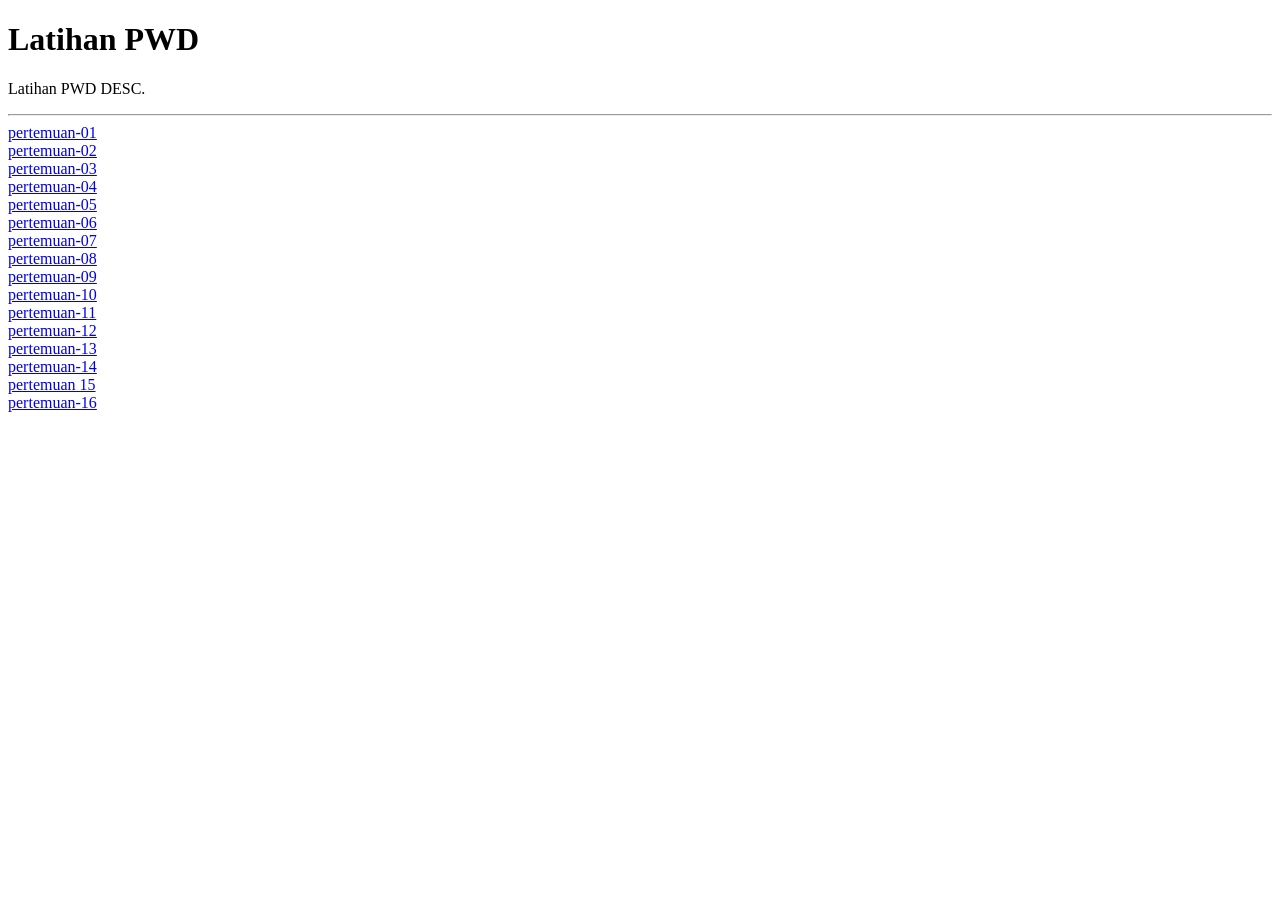
<file: index.html>
<!DOCTYPE html>
<html>
<head><title>Latihan PWD</title></head>
<body>
<h1>Latihan PWD</h1>
<p>Latihan PWD DESC.</p>
<hr>
<a href="pertemuan-01/">pertemuan-01</a><br>
<a href="pertemuan-02/">pertemuan-02</a><br>
<a href="pertemuan-03/">pertemuan-03</a><br>
<a href="pertemuan-04/">pertemuan-04</a><br>
<a href="pertemuan-05/">pertemuan-05</a><br>
<a href="pertemuan-06/">pertemuan-06</a><br>
<a href="pertemuan-07/">pertemuan-07</a><br>
<a href="pertemuan-08/">pertemuan-08</a><br>
<a href="pertemuan-09/">pertemuan-09</a><br>
<a href="pertemuan-10/">pertemuan-10</a><br>
<a href="pertemuan-11/">pertemuan-11</a><br>
<a href="pertemuan-12/">pertemuan-12</a><br>
<a href="pertemuan-13/">pertemuan-13</a><br>
<a href="pertemuan-14/">pertemuan-14</a><br>
<a href="pertemuan-15/">pertemuan 15</a><br>
<a href="pertemuan-16/">pertemuan-16</a><br>
</body>
</html>
</file>
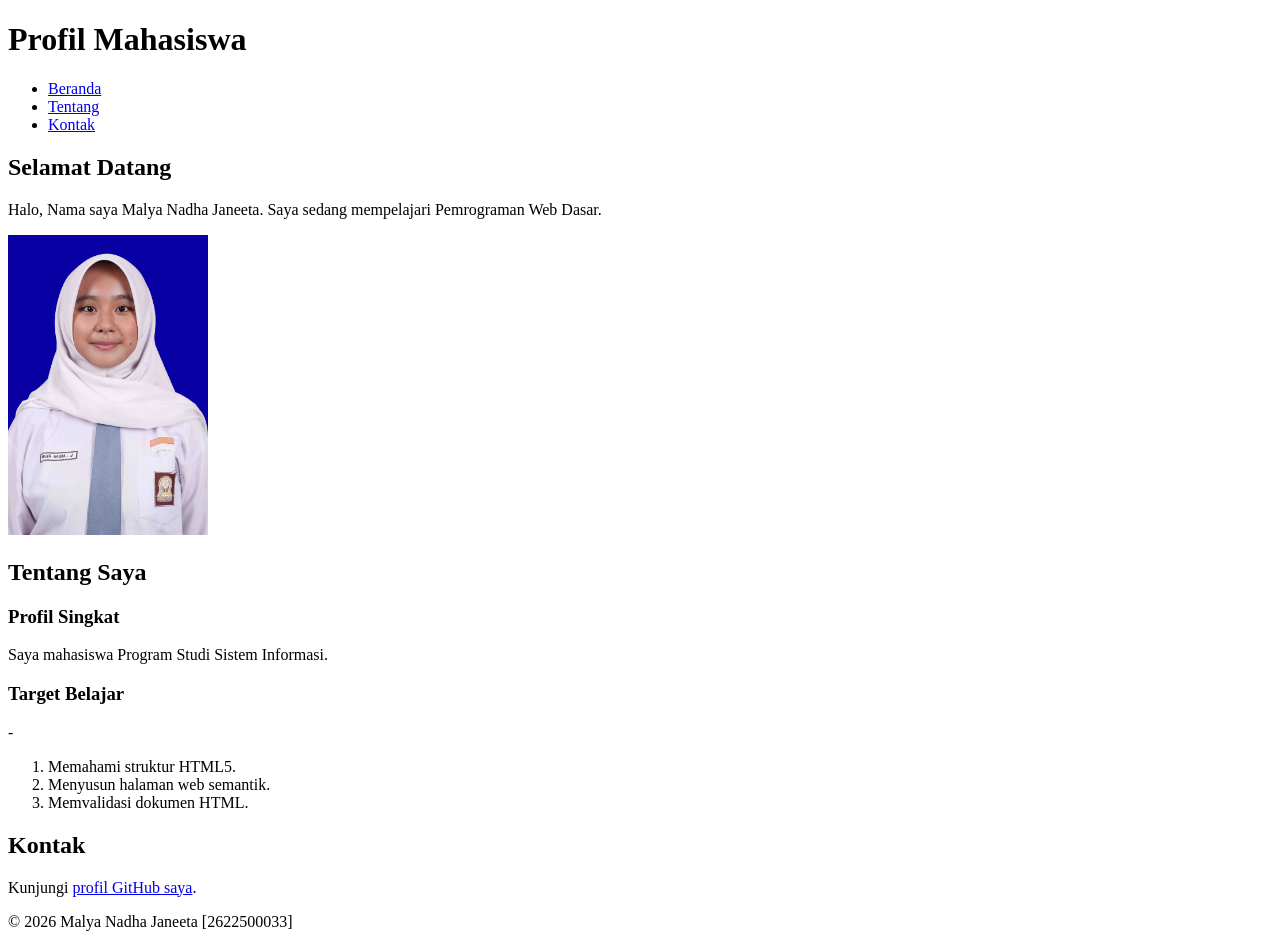
<file: pertemuan-02/index.html>
<!DOCTYPE html>
<html lang="id">
<head>
<meta charset="UTF-8">
<meta name="viewport" content="width=device-width, initial-scale=1.0">
<title>Profil Mahasiswa</title>
</head>
<body>
<header>
<h1>Profil Mahasiswa</h1>
<nav>
<ul>
<li><a href="#home">Beranda</a></li>
<li><a href="#about">Tentang</a></li>
<li><a href="#contact">Kontak</a></li>
</ul>
</nav>
</header>
<main>
<section id="home">
<h2>Selamat Datang</h2>
<p>Halo, Nama saya Malya Nadha Janeeta. Saya sedang mempelajari Pemrograman Web Dasar.</p>
<img src="../fotoi.jpeg" alt="Foto profil Nama Mahasiswa" width="200">
</section>
<section id="about">
<h2>Tentang Saya</h2>
<article>
<h3>Profil Singkat</h3>
<p>Saya mahasiswa Program Studi Sistem Informasi.</p>
<h3>Target Belajar</h3>
- <ol>
<li>Memahami struktur HTML5.</li>
<li>Menyusun halaman web semantik.</li>
<li>Memvalidasi dokumen HTML.</li>
</ol>
</article>
</section>
<section id="contact">
    <h2>Kontak</h2>
<p>Kunjungi <a href="https://github.com/2622500033-malya/2622500033-PWD-SI1A-26270.git">profil GitHub saya</a>.</p>
</section>
</main>

<footer>
<p>&copy; 2026 Malya Nadha Janeeta [2622500033]</p>
</footer>
</body>
</html>
</file>
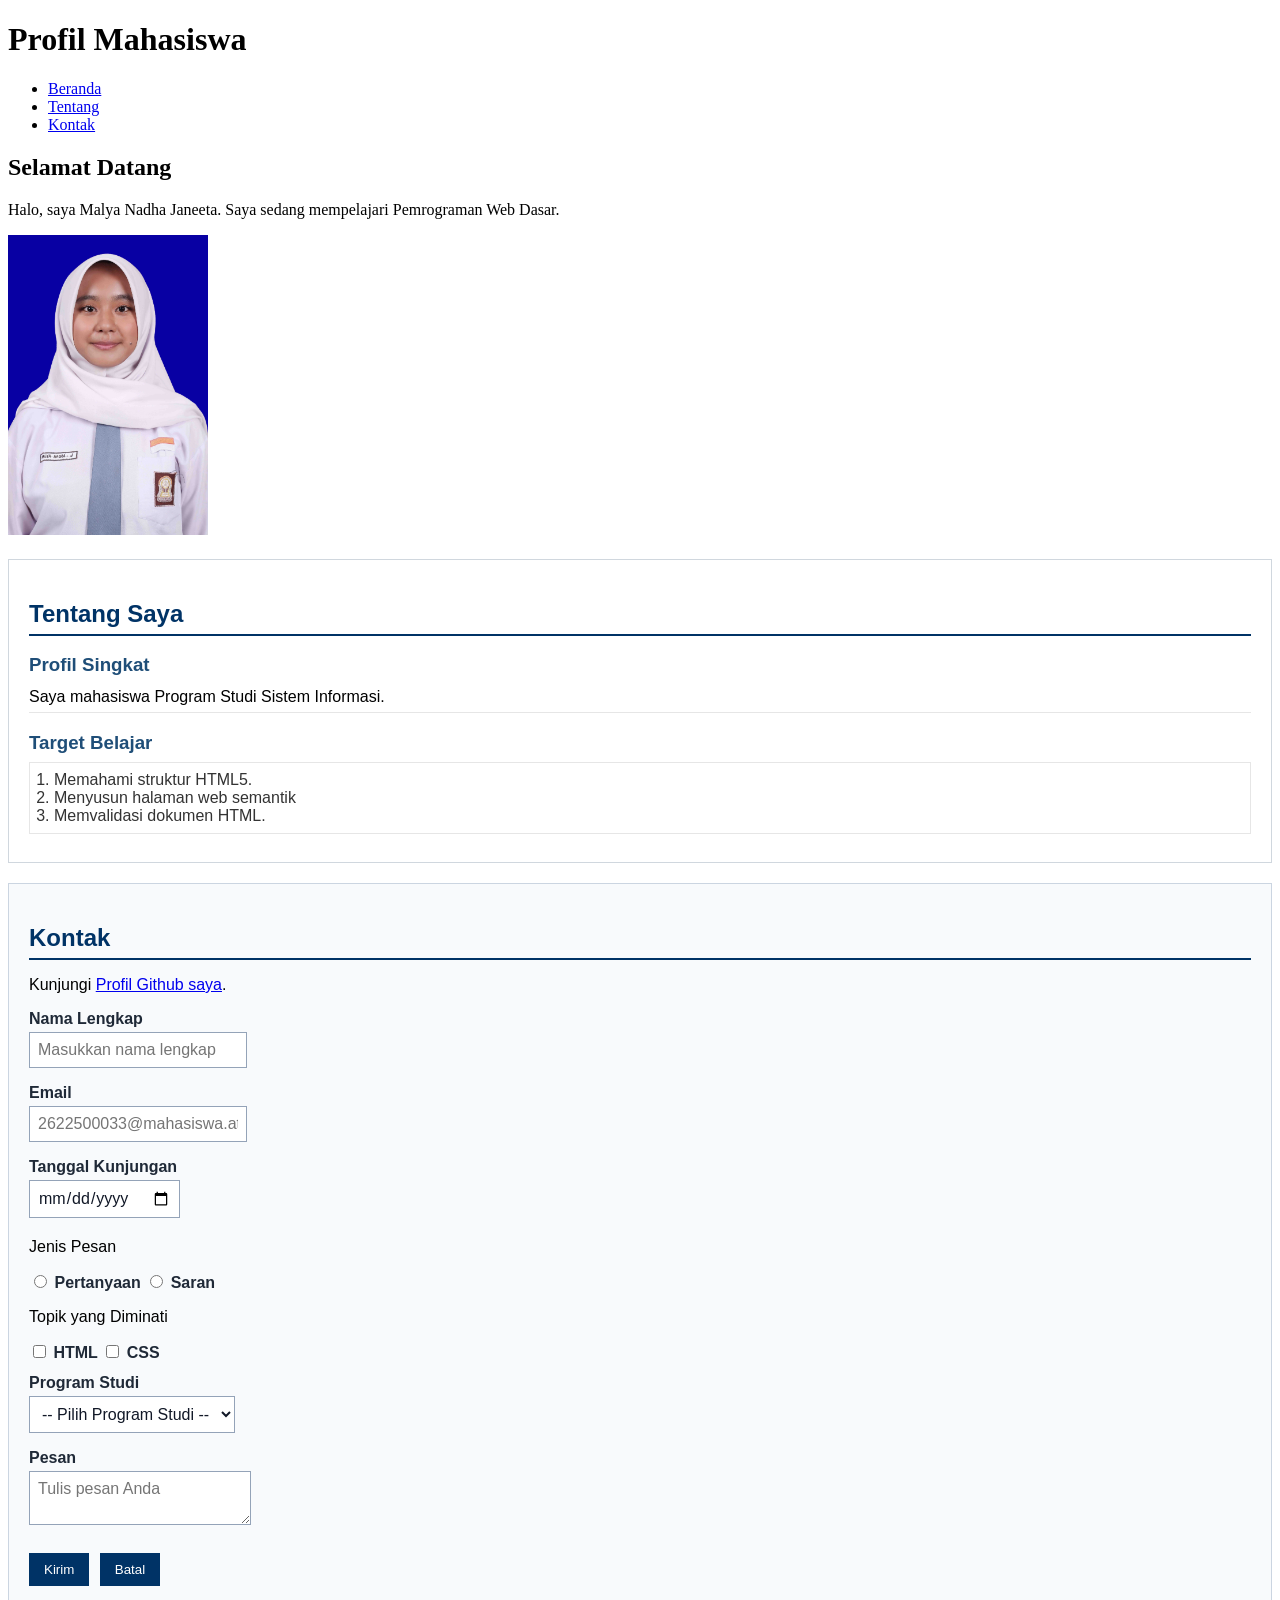
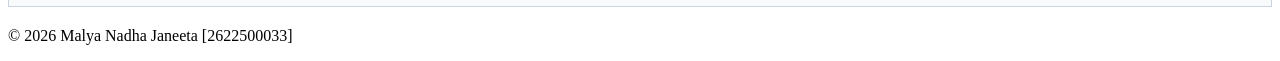
<file: pertemuan-03/index.html>
<!DOCTYPE html> 
<html lang="id">
<head>
    <meta charset="UTF-8">
    <meta name="viewport" content="width=device-width, initial-scale=1.0">
    <title>Profil Mahasiswa</title>
    <style>
      #about { 
    background-color: #ffffff;
    border: 1px solid #d0d7de;
    padding: 20px;
    margin: 20px 0;
    font-family: Arial, sans-serif;
}

     #about h2 {
    color: #003366;
    border-bottom: 2px solid #003366;
    padding-bottom: 6px;
    margin-bottom: 16px;
}

     #about h3 {
    color: #1f4e78;
    margin-bottom: 6px;
}

    #about p {
    margin: 6px 0;
    padding: 6px 0;
    border-bottom: 1px solid #e6e6e6;
}

     #about ol {
    color: #333333;
    margin: 8px 0;
    padding: 8px 24px;
    border: 1px solid #e6e6e6;
}

     #contact {
    background-color: #f8fafc;
    border: 1px solid #cbd5e1;
    padding: 20px;
    margin: 20px 0;
    font-family: Arial, sans-serif;
}

     #contact h2 {
    color: #003366;
    border-bottom: 2px solid #003366;
    padding-bottom: 6px;
    margin-bottom: 16px;
}

     .form-group {
    margin: 12px 0;
}

     #contact label {
    color: #1f2937;
    font-weight: bold;
}

    .input-form {
    background-color: #ffffff;
    color: #111827;
    font-family: Arial, sans-serif;
    font-size: 16px;
    padding: 8px;
    margin: 4px 0;
    border: 1px solid #94a3b8;
}

    #contact button { 
    background-color: #003366;
    color: #ffffff;
    font-weigth: bold;
    padding: 8px 14px;
    margin: 8px 6px 0 0;
    border: 1px solid #003366;
}
    </style>
</head>
<body>
    <header>
        <h1>Profil Mahasiswa</h1>
        <nav>
            <ul>
                <li><a href="#home">Beranda</a></li>
                <li><a href="#about">Tentang</a></li>
                <li><a href="#Contact">Kontak</a></li>
            </ul>
        </nav>
    </header>

    <main>
        <section id="home">
            <h2>Selamat Datang</h2>
            <p>Halo, saya Malya Nadha Janeeta. Saya sedang mempelajari Pemrograman Web Dasar.</p>
            <img src="fotoi.jpeg" alt="Foto Profil Malya" width="200" />
        </section>

        <section id="about">
            <h2>Tentang Saya</h2>
            <article>
                <h3>Profil Singkat</h3>
                <p>Saya mahasiswa Program Studi Sistem Informasi.</p>

                <h3>Target Belajar</h3>
                <ol>
                    <li>Memahami struktur HTML5.</li>
                    <li>Menyusun halaman web semantik</li>
                    <li>Memvalidasi dokumen HTML.</li>
                </ol>
            </article>
        </section>

        <section id="contact">
            <h2>Kontak</h2>
            <p>Kunjungi <a href="https://github.com/2622500033-malya/2622500033-PWD-SI1A-26270.git/">Profil Github saya</a>.</p>

            <form action="index.html" method="get">
                <div class="form-group">
                    <label for="nama">Nama Lengkap</label><br />
                    <input
                        class="input-form"
                        type="text"
                        id="nama"
                        name="nama"
                        placeholder="Masukkan nama lengkap"
                        minlength="3"
                        maxlength="50"
                        required 
                    />
                </div>

                <div class="form-group">
                    <label for="email">Email</label><br />
                    <input class="input-form" type="email" id="email" name="email" placeholder="2622500033@mahasiswa.atmaluhur.ac.id" required />
                </div>

                <div class="form-group">
                    <label for="tanggal">Tanggal Kunjungan</label><br />
                    <input class="input-form" type="date" id="tanggal" name="tanggal" required />
                </div>

                <div class="form-group">
                    <p>Jenis Pesan</p>
                    <input type="radio" id="pertanyaan" name="jenis_pesan" value="pertanyaan" required />
                    <label for="pertanyaan">Pertanyaan</label>
                    <input type="radio" id="saran" name="jenis_pesan" value="saran"  />
                    <label for="saran">Saran</label>
                 </div>

                 <div class="form-group">
                     <p>Topik yang Diminati</p>
                     <input type="checkbox" id="minat-html" name="minat" value="HTML" />
                     <label for="minat-html">HTML</label>
                     <input type="checkbox" id="minat-css" name="minat" value="CSS" />
                     <label for="minat-css">CSS</label>
                </div>

                <div class="form-group">
                    <label for="prodi">Program Studi</label><br />
                    <select class="input-form" id="prodi" name="prodi" required>
                        <option value="">-- Pilih Program Studi --</option>
                        <option value="sistem-informasi">Sistem Informasi</option>
                        <option value="teknik-informatika">Teknik Informatika</option>
                    </select>
                </div>

                <div class="form-group">
                    <label for="pesan">Pesan</label><br />
                    <textarea
                        class="input-form"
                        id="pesan"
                        name="pesan"
                        maxlength="300"
                        placeholder="Tulis pesan Anda"
                        required
                    ></textarea>
                </div>

                <button type="submit">Kirim</button>
                <button type="reset">Batal</button>
            </form>
        </section>
    </main>

    <footer>
        <p>&copy; 2026 Malya Nadha Janeeta [2622500033]</p>
    </footer>
</body>
</html>
</file>
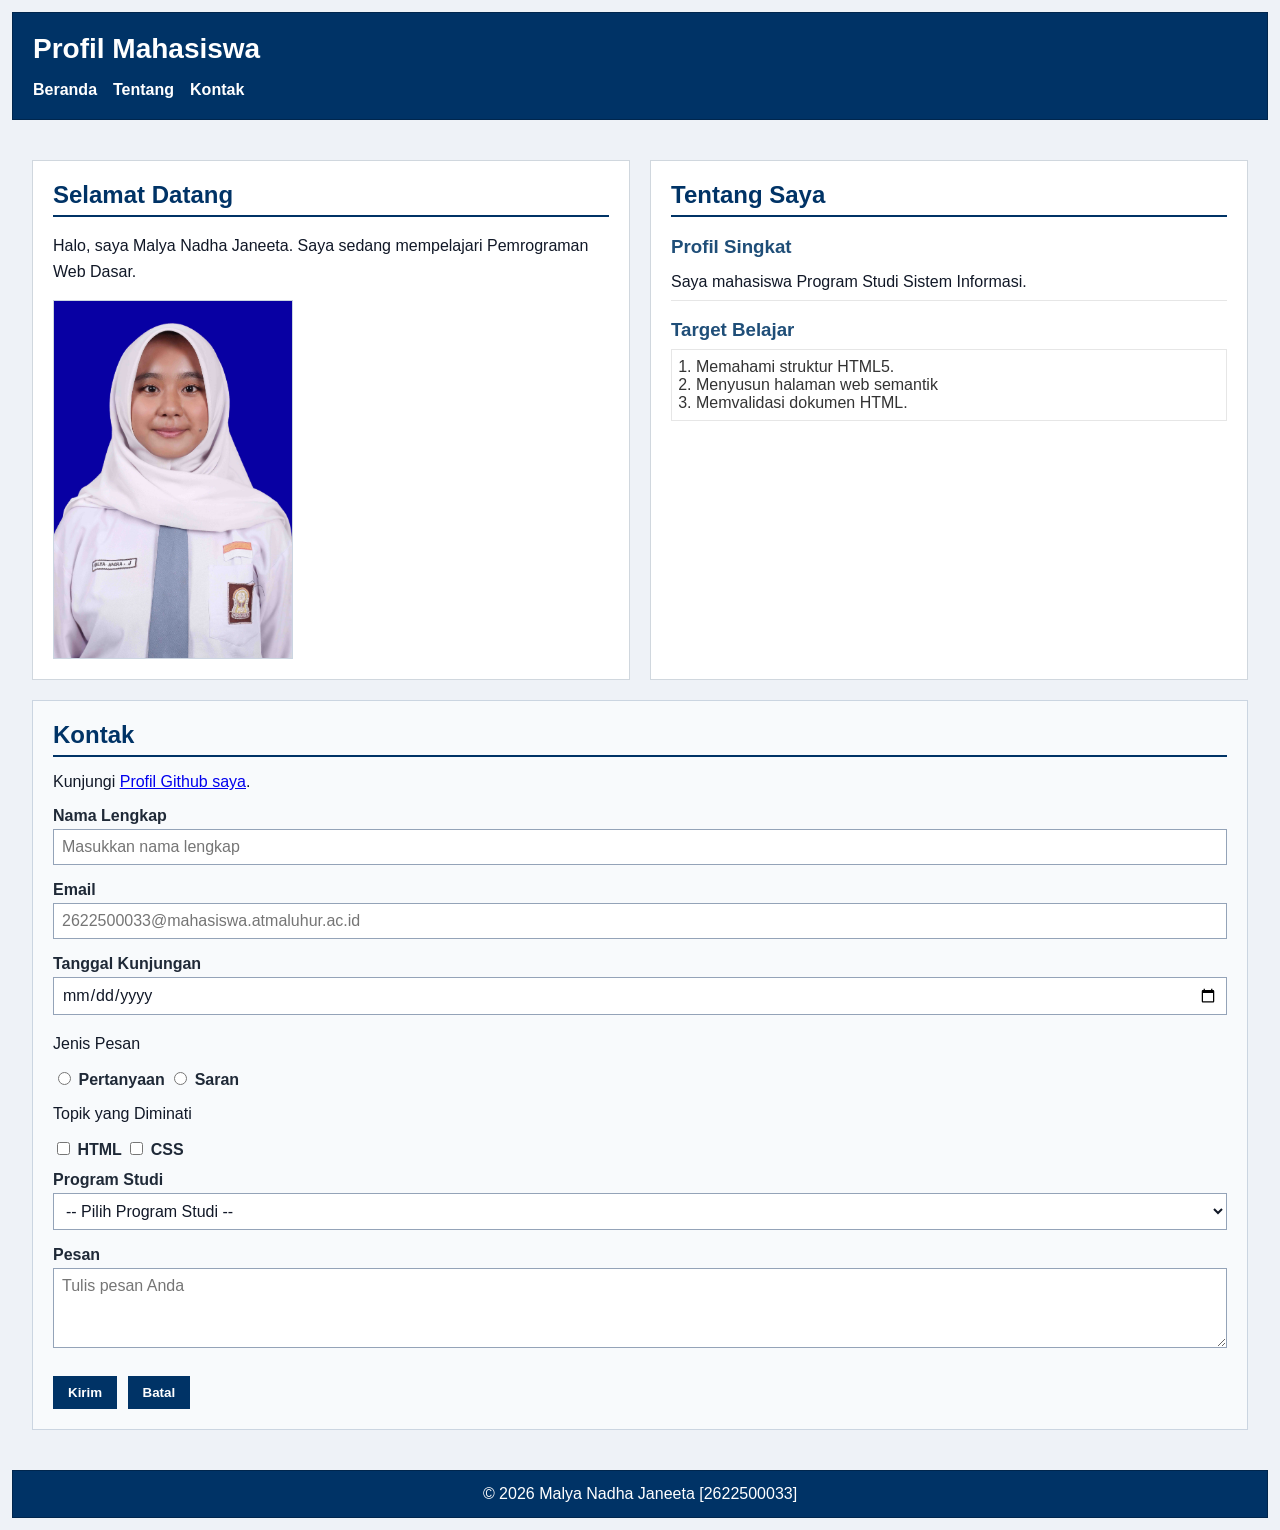
<file: pertemuan-04/index.html>
<!DOCTYPE html>
<html lang="en">
<head>
    <meta charset="UTF-8">
    <meta name="viewport" content="width=device-width, initial-scale=1.0">
    <title>Profil Mahasiswa</title>
    <link rel="stylesheet" href="style.css" />
</head>
    
<body>
    <header>
        <h1>Profil Mahasiswa</h1>
        <nav>
            <ul>
                <li><a href="#home">Beranda</a></li>
                <li><a href="#about">Tentang</a></li>
                <li><a href="#Contact">Kontak</a></li>
            </ul>
        </nav>
    </header>

    <main>
        <section id="home">
            <h2>Selamat Datang</h2>
            <p>Halo, saya Malya Nadha Janeeta. Saya sedang mempelajari Pemrograman Web Dasar.</p>
            <img src="../fotoi.jpeg" alt="Foto Profil Malya" width="200" />
        </section>

        <section id="about">
            <h2>Tentang Saya</h2>
            <article>
                <h3>Profil Singkat</h3>
                <p>Saya mahasiswa Program Studi Sistem Informasi.</p>

                <h3>Target Belajar</h3>
                <ol>
                    <li>Memahami struktur HTML5.</li>
                    <li>Menyusun halaman web semantik</li>
                    <li>Memvalidasi dokumen HTML.</li>
                </ol>
            </article>
        </section>

        <section id="contact">
            <h2>Kontak</h2>
            <p>Kunjungi <a href="https://github.com/2622500033-malya/2622500033-PWD-SI1A-26270.git/">Profil Github saya</a>.</p>

            <form action="index.html" method="get">
                <div class="form-group">
                    <label for="nama">Nama Lengkap</label><br />
                    <input
                        class="input-form"
                        type="text"
                        id="nama"
                        name="nama"
                        placeholder="Masukkan nama lengkap"
                        minlength="3"
                        maxlength="50"
                        required 
                    />
                </div>

                <div class="form-group">
                    <label for="email">Email</label><br />
                    <input class="input-form" type="email" id="email" name="email" placeholder="2622500033@mahasiswa.atmaluhur.ac.id" required />
                </div>

                <div class="form-group">
                    <label for="tanggal">Tanggal Kunjungan</label><br />
                    <input class="input-form" type="date" id="tanggal" name="tanggal" required />
                </div>

                <div class="form-group">
                    <p>Jenis Pesan</p>
                    <input type="radio" id="pertanyaan" name="jenis_pesan" value="pertanyaan" required />
                    <label for="pertanyaan">Pertanyaan</label>
                    <input type="radio" id="saran" name="jenis_pesan" value="saran"  />
                    <label for="saran">Saran</label>
                 </div>

                 <div class="form-group">
                     <p>Topik yang Diminati</p>
                     <input type="checkbox" id="minat-html" name="minat" value="HTML" />
                     <label for="minat-html">HTML</label>
                     <input type="checkbox" id="minat-css" name="minat" value="CSS" />
                     <label for="minat-css">CSS</label>
                </div>

                <div class="form-group">
                    <label for="prodi">Program Studi</label><br />
                    <select class="input-form" id="prodi" name="prodi" required>
                        <option value="">-- Pilih Program Studi --</option>
                        <option value="sistem-informasi">Sistem Informasi</option>
                        <option value="teknik-informatika">Teknik Informatika</option>
                    </select>
                </div>

                <div class="form-group">
                    <label for="pesan">Pesan</label><br />
                    <textarea
                        class="input-form"
                        id="pesan"
                        name="pesan"
                        maxlength="300"
                        placeholder="Tulis pesan Anda"
                        required
                    ></textarea>
                </div>

                <button type="submit">Kirim</button>
                <button type="reset">Batal</button>
            </form>
        </section>
    </main>

    <footer>
        <p>&copy; 2026 Malya Nadha Janeeta [2622500033]</p>
    </footer>
</body>
</html>
</file>
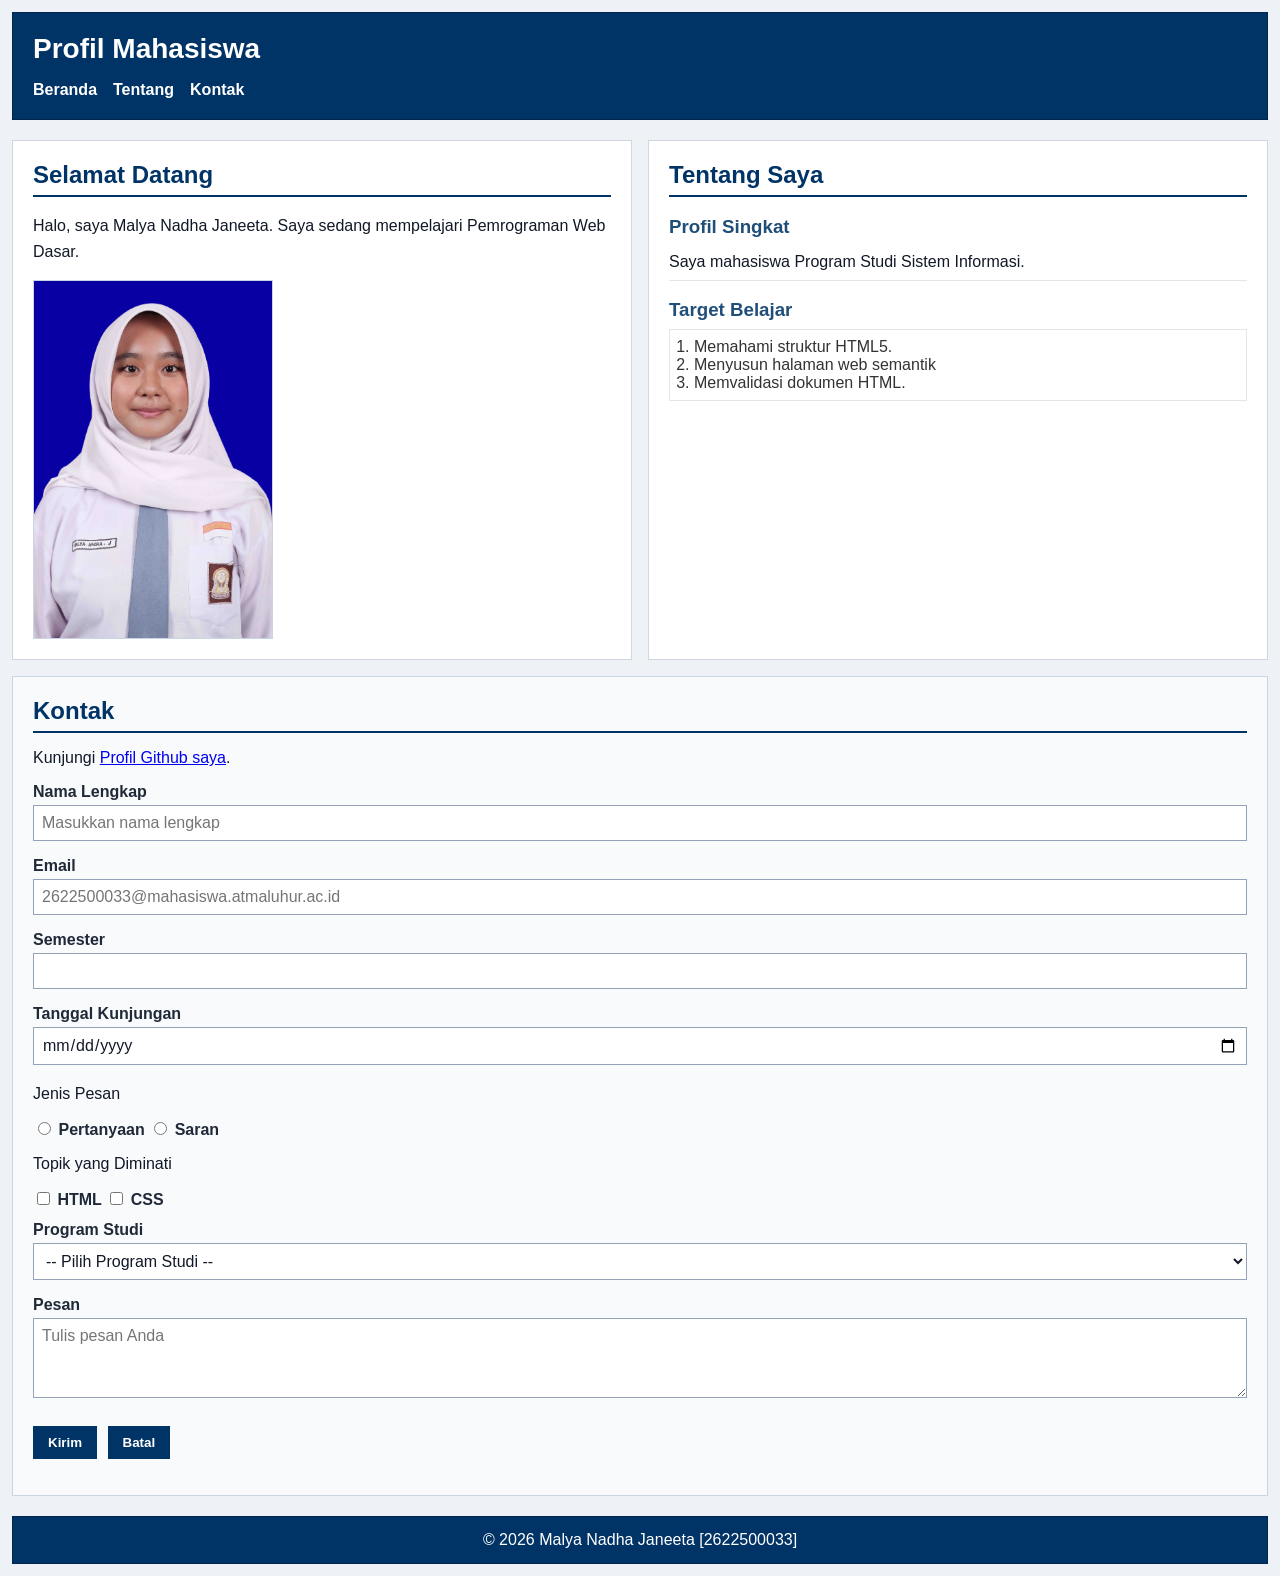
<file: pertemuan-05/index.html>
<!DOCTYPE html>
<html lang="id">
<head>
    <meta charset="UTF-8">
    <meta name="viewport" content="width=device-width, initial-scale=1.0">
    <title>Profil mahasiswa</title>
    <link rel="stylesheet" href="style.css" />
</head>
    
<body>
    <header>
      <div class="header-top"> 
        <h1>Profil Mahasiswa</h1>

        <button 
          class="nav-toggle"
          id="navToggle"
          type="button"
          aria-label="Buka Navigasi"
          aria-controls="navMenu"
          aria-expanded="false"
        >
          &#9776;
        </button>
      </div>

        <nav>
            <ul id="navMenu">
                <li><a href="#home">Beranda</a></li>
                <li><a href="#about">Tentang</a></li>
                <li><a href="#contact">Kontak</a></li>
            </ul>
        </nav>
    </header>

    <main>
        <section id="home">
            <h2>Selamat Datang</h2>
            <p>Halo, saya Malya Nadha Janeeta. Saya sedang mempelajari Pemrograman Web Dasar.</p>

            <img src="../fotoi.jpeg" alt="Foto Profil Malya" />
        </section>

        <section id="about">
            <h2>Tentang Saya</h2>

            <article>
                <h3>Profil Singkat</h3>
                <p>Saya mahasiswa Program Studi Sistem Informasi.</p>

                <h3>Target Belajar</h3>

                <ol>
                    <li>Memahami struktur HTML5.</li>
                    <li>Menyusun halaman web semantik</li>
                    <li>Memvalidasi dokumen HTML.</li>
                </ol>
            </article>
        </section>

        <section id="contact">
            <h2>Kontak</h2>

            <p>
              Kunjungi 
              <a href="https://github.com/2622500033-malya/2622500033-PWD-SI1A-26270.git/">Profil Github saya</a>.
            </p>

            <form id ="contactForm" action="index.html" method="get" novalidate>
                <div class="form-group"> 
                    <label for="nama">Nama Lengkap</label><br />

                    <input
                        class="input-form"
                        type="text"
                        id="nama"
                        name="nama"
                        placeholder="Masukkan nama lengkap"
                        minlength="3"
                        maxlength="50"
                        required
                    />
                </div>

                <div class="form-group">
                    <label for="email">Email</label><br /> 

                    <input class="input-form" type="email" id="email" name="email" placeholder="2622500033@mahasiswa.atmaluhur.ac.id" required />
                </div>

                <div class="form-group">
                    <label for="semester">Semester</label><br />

                    <input class="input-form" type="number" id="semester" name="semester" min="1" max="14" required /> 
                </div> 

                <div class="form-group">
                    <label for="tanggal">Tanggal Kunjungan</label><br />

                    <input class="input-form" type="date" id="tanggal" name="tanggal" required />
                </div>

                <div class="form-group">
                    <p>Jenis Pesan</p>

                    <input type="radio" id="pertanyaan" name="jenis_pesan" value="pertanyaan" required />
                    <label for="pertanyaan">Pertanyaan</label> 

                    <input type="radio" id="saran" name="jenis_pesan" value="saran"  />
                    <label for="saran">Saran</label>
                 </div>

                 <div class="form-group">
                     <p>Topik yang Diminati</p>

                     <input type="checkbox" id="minat-html" name="minat" value="HTML" />
                     <label for="minat-html">HTML</label>

                     <input type="checkbox" id="minat-css" name="minat" value="CSS" />
                     <label for="minat-css">CSS</label>  
                </div>

                <div class="form-group">
                  <label for="prodi">Program Studi</label><br />

                  <select class="input-form" id="prodi" name="prodi" required>
                      <option value="">-- Pilih Program Studi --</option>
                      <option value="SI">Sistem Informasi</option>
                      <option value="TI">Teknik Informatika</option>
                    </select>
                </div>

                <div class="form-group">
                    <label for="pesan">Pesan</label><br />

                    <textarea
                        class="input-form"
                        id="pesan"
                        name="pesan"
                        maxlength="300"
                        placeholder="Tulis pesan Anda"
                        required
                    ></textarea>
                </div>

                <button type="submit">Kirim</button>
                <button type="reset">Batal</button>
                <p id="formFeedback"></p>
            </form>
        </section>
    </main>

    <footer>
        <p>&copy; 2026 Malya Nadha Janeeta [2622500033]</p>
    </footer>
    <script src="script.js"></script>
</body>
</html>
</file>
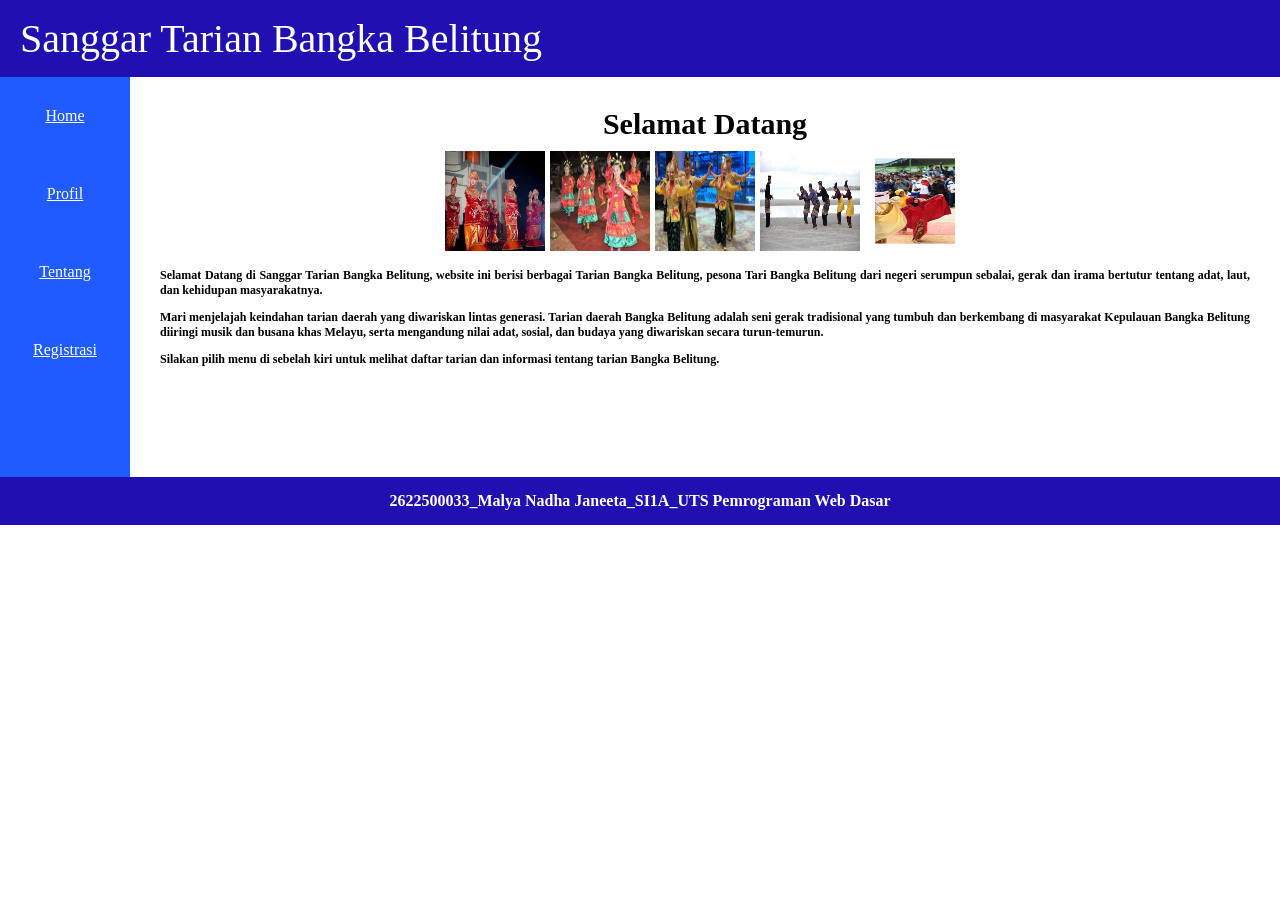
<file: pertemuan-08/index.html>
<!DOCTYPE html>
<html lang="id">
<head>
    <meta charset="UTF-8">
    <meta name="viewport" content="width=device-width, initial-scale=1.0">
    <title>2622500033_Malya Nadha Janeeta_SI1A</title>
    <link rel="stylesheet" href="style.css">
</head>
<body>
    <div id="header">
        <h1>Sanggar Tarian Bangka Belitung</h1>
    </div>
    <div id="menu">
    <li><a href="index.html">Home</a></li>
    <li><a href="profil.html">Profil</a></li>
    <li><a href="tentang.html">Tentang</a></li>
    <li><a href="registrasi.html">Registrasi</a></li>
    </div>

    <div id="isi">
        <h2>Selamat Datang</h2>
        <div id="gambar">
            <img src="./taribedincak.jpg" width="100px" height="100px">
            <img src="./taricampak.jpeg" width="100px" height="100px">
            <img src="./taridincakdambus.jpg" width="100px" height="100px">
            <img src="./tarikedidi.webp" width="100px" height="100px">
            <img src="./tariserimbang.jpg" width="100px" height="100px">
            
        </div>
        <p>Selamat Datang di Sanggar Tarian Bangka Belitung, website ini berisi berbagai Tarian Bangka Belitung, 
            pesona Tari Bangka Belitung dari negeri serumpun sebalai, gerak dan irama bertutur
            tentang adat, laut, dan kehidupan masyarakatnya.</p>
        <p>Mari menjelajah keindahan tarian daerah yang diwariskan lintas generasi. Tarian daerah Bangka Belitung
            adalah seni gerak tradisional yang tumbuh dan berkembang di masyarakat Kepulauan Bangka Belitung 
            diiringi musik dan busana khas Melayu, serta mengandung nilai adat, sosial, dan budaya yang diwariskan 
            secara turun-temurun.</p>
            <p>Silakan pilih menu di sebelah kiri untuk melihat daftar tarian dan informasi tentang tarian Bangka Belitung.</p>
        </p>
    </div>
    <div id="footer">
        2622500033_Malya Nadha Janeeta_SI1A_UTS Pemrograman Web Dasar
    </div>
</body>
</html>
</file>
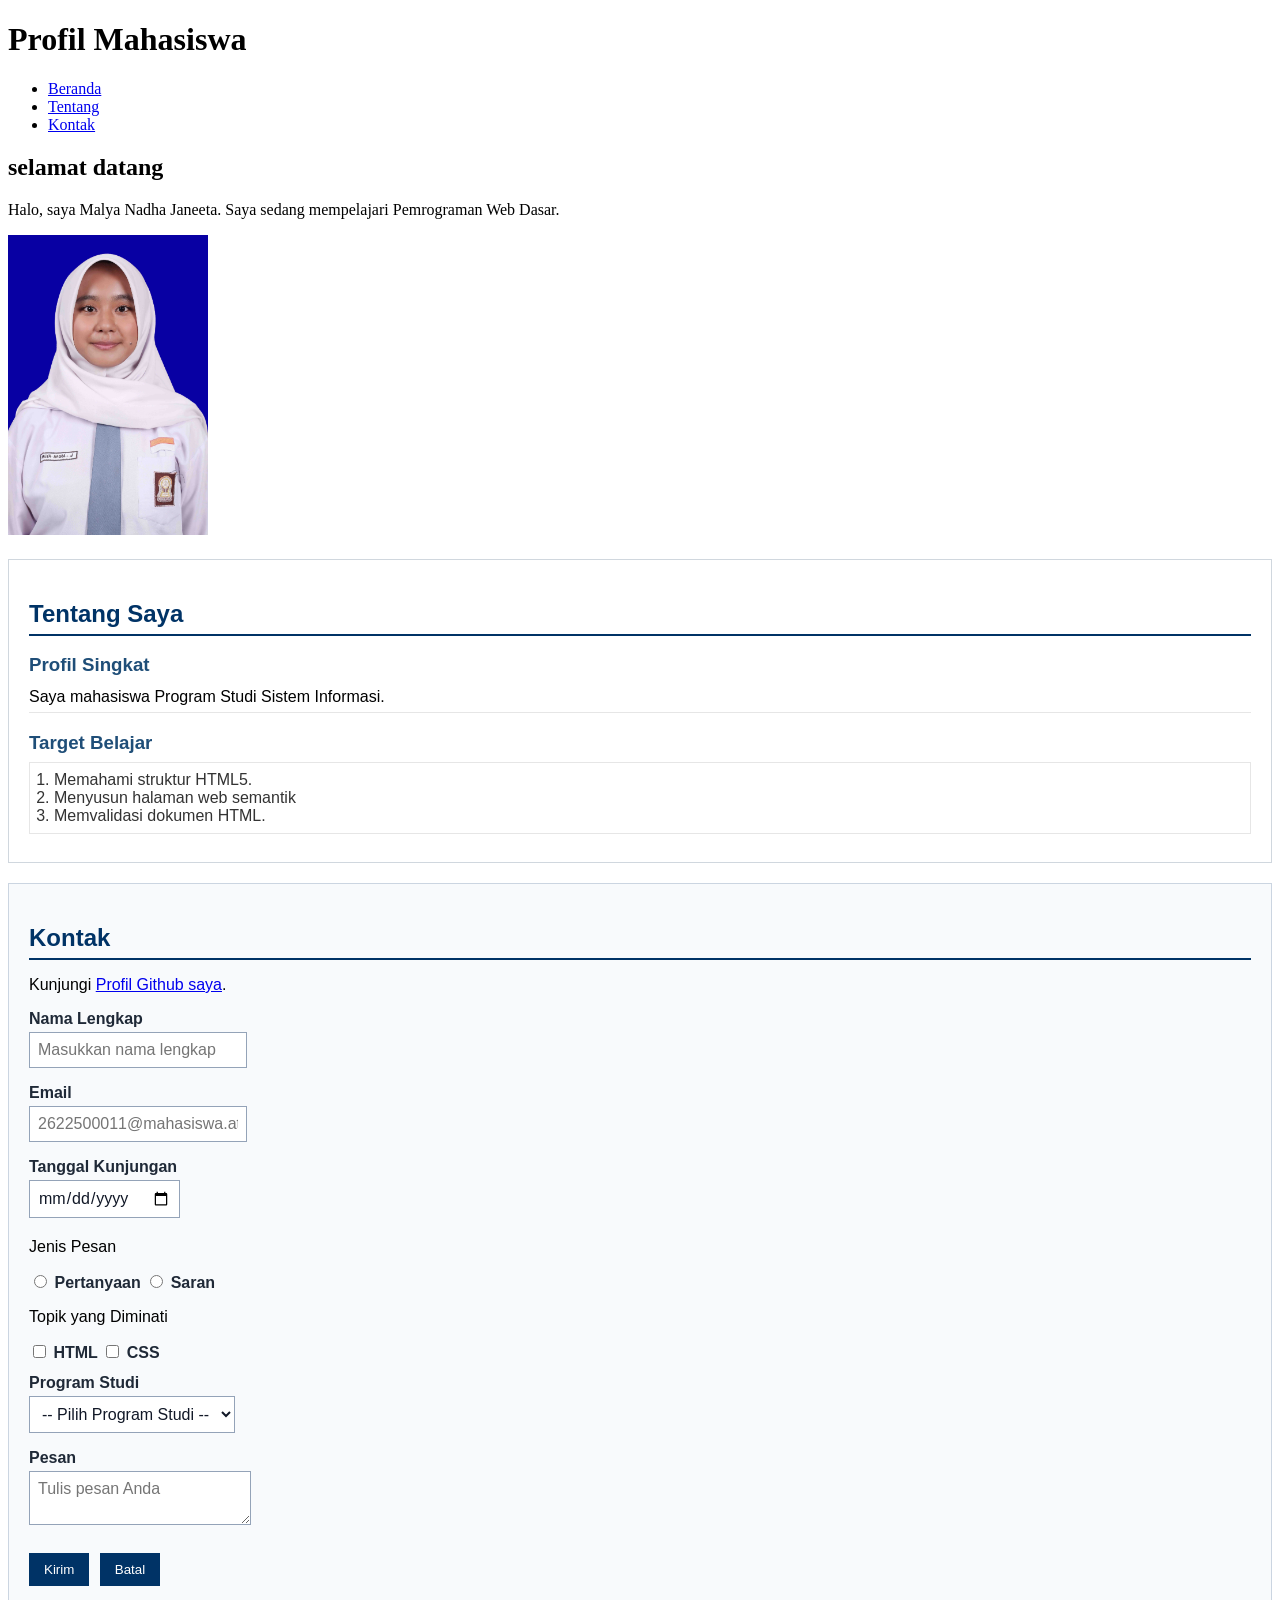
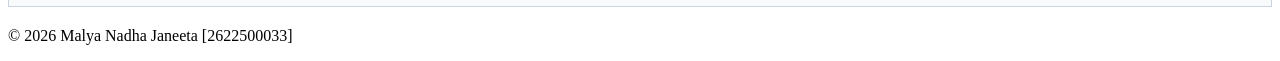
<file: pertemuan-03/latihan1.html>
<!DOCTYPE html>
<html lang="en">
<head>
    <meta charset="UTF-8">
    <meta name="viewport" content="width=device-width, initial-scale=1.0">
    <title>Profil Mahasiswa</title>
    <style>
        #about {
            background-color: #ffffff;
            border: 1px solid #d0d7de;
            padding: 20px;
            margin: 20px 0;
            font-family: Arial, sans-serif;
        }

        #about h2 {
            color: #003366;
            border-bottom: 2px solid #003366;
            padding-bottom: 6px;
            margin-bottom: 16px;
        }

        #about h3 {
            color: #1f4e78;
            margin-bottom: 6px;
        }

        #about p {
            margin: 6px 0;
            padding: 6px 0;
            border-bottom: 1px solid #e6e6e6;
        }

        #about ol {
            color: #333333;
            margin: 8px 0;
            padding: 8px 24px;
            border: 1px solid #e6e6e6;
        }

        #contact {
            background-color: #f8fafc;
            border: 1px solid #cbd5e1;
            padding: 20px;
            margin: 20px 0;
            font-family: Arial, sans-serif;
        }

        #contact h2 {
            color: #003366;
            border-bottom: 2px solid #003366;
            padding-bottom: 6px;
            margin-bottom: 16px;
        }

        .form-group {
            margin: 12px 0;
        }

        #contact label {
            color: #1f2937;
            font-weight: bold;
        }

        .input-form {
            background-color: #ffffff;
            color: #111827;
            font-family: Arial, sans-serif;
            font-size: 16px;
            padding: 8px;
            margin: 4px 0;
            border: 1px solid #94a3b8;
        }

        #contact button {
            background-color: #003366;
            color: #ffffff;
            font-weigth: bold;
            padding: 8px 14px;
            margin: 8px 6px 0 0;
            border: 1px solid #003366;
        }
    </style>
</head>
<body>
    <header>
        <h1>Profil Mahasiswa</h1>
        <nav>
            <ul>
                <li><a href="#home">Beranda</a></li>
                <li><a href="#about">Tentang</a></li>
                <li><a href="#Contact">Kontak</a></li>
            </ul>
        </nav>
    </header>

    <main>
        <section id="home">
            <h2>selamat datang</h2>
            <p>Halo, saya Malya Nadha Janeeta. Saya sedang mempelajari Pemrograman Web Dasar.</p>
            <img src="../fotoi.jpeg" alt="Foto Profil Malya" width="200" />
        </section>

        <section id="about">
            <h2>Tentang Saya</h2>
            <article>
                <h3>Profil Singkat</h3>
                <p>Saya mahasiswa Program Studi Sistem Informasi.</p>

                <h3>Target Belajar</h3>
                <ol>
                    <li>Memahami struktur HTML5.</li>
                    <li>Menyusun halaman web semantik</li>
                    <li>Memvalidasi dokumen HTML.</li>
                </ol>
            </article>
        </section>

        <section id="contact">
            <h2>Kontak</h2>
            <p>Kunjungi <a href="https://github.com/2622500011/2622500011-PWD-SI1A-2627G/">Profil Github saya</a>.</p>

            <form action="index.html" method="get">
                <div class="form-group">
                    <label for="nama">Nama Lengkap</label><br />
                    <input
                        class="input-form"
                        type="text"
                        id="nama"
                        name="nama"
                        placeholder="Masukkan nama lengkap"
                        minlength="3"
                        maxlength="50"
                        required 
                    />
                </div>

                <div class="form-group">
                    <label for="email">Email</label><br />
                    <input class="input-form" type="email" id="email" name="email" placeholder="2622500011@mahasiswa.atmaluhur.ac.id" required />
                </div>

                <div class="form-group">
                    <label for="tanggal">Tanggal Kunjungan</label><br />
                    <input class="input-form" type="date" id="tanggal" name="tanggal" required />
                </div>

                <div class="form-group">
                    <p>Jenis Pesan</p>
                    <input type="radio" id="pertanyaan" name="jenis_pesan" value="pertanyaan" required />
                    <label for="pertanyaan">Pertanyaan</label>
                    <input type="radio" id="saran" name="jenis_pesan" value="saran"  />
                    <label for="saran">Saran</label>
                 </div>

                 <div class="form-group">
                     <p>Topik yang Diminati</p>
                     <input type="checkbox" id="minat-html" name="minat" value="HTML" />
                     <label for="minat-html">HTML</label>
                     <input type="checkbox" id="minat-css" name="minat" value="CSS" />
                     <label for="minat-css">CSS</label>
                </div>

                <div class="form-group">
                    <label for="prodi">Program Studi</label><br />
                    <select class="input-form" id="prodi" name="prodi" required>
                        <option value="">-- Pilih Program Studi --</option>
                        <option value="sistem-informasi">Sistem Informasi</option>
                        <option value="teknik-informatika">Teknik Informatika</option>
                    </select>
                </div>

                <div class="form-group">
                    <label for="pesan">Pesan</label><br />
                    <textarea
                        class="input-form"
                        id="pesan"
                        name="pesan"
                        maxlength="300"
                        placeholder="Tulis pesan Anda"
                        required
                    ></textarea>
                </div>

                <button type="submit">Kirim</button>
                <button type="reset">Batal</button>
            </form>
        </section>
    </main>

    <footer>
        <p>&copy; 2026 Malya Nadha Janeeta [2622500033]</p>
    </footer>
</body>
</html>
</file>
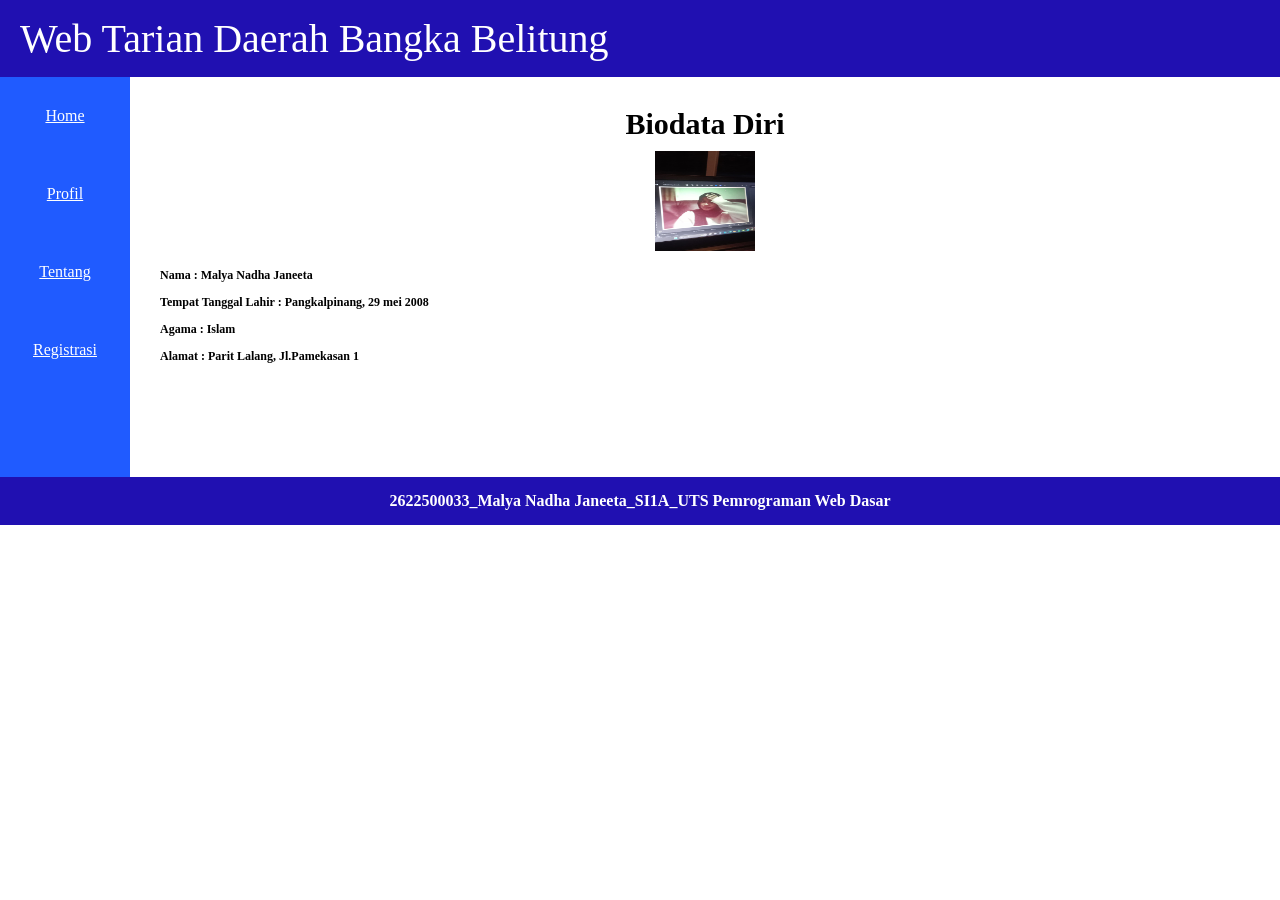
<file: pertemuan-08/profil.html>
<!DOCTYPE html>
<html>
<head>
    <meta charset="UTF-8">
    <meta name="viewport" content="width=device-width, initial-scale=1.0">
    <title>Profil - Web Tarian Bangka Belitung</title>
    <title>2622500033_Malya Nadha Janeeta_SI1A</title>
    <link rel="stylesheet" href="style.css">
</head>
<body>
    <div id="header">
        <h1>Web Tarian Daerah Bangka Belitung</h1>
    </div>
    <div id="menu">
        <a href="index.html">Home</a>
        <a href="profil.html">Profil</a>
        <a href="tentang.html">Tentang</a>
        <a href="registrasi.php">Registrasi</a>
    </div>
    <div id="isi">
        <h2>Biodata Diri</h2>
        <div class="makanan">
            <img src="./foto.jpeg" width="100px" height="100px">
            <p>Nama :  Malya Nadha Janeeta</p>
            <p>Tempat Tanggal Lahir :  Pangkalpinang, 29 mei 2008</p>
            <p>Agama :  Islam</p>
            <p>Alamat : Parit Lalang, Jl.Pamekasan 1</p>
        </div>
    </div>
    <div id="footer">
        2622500033_Malya Nadha Janeeta_SI1A_UTS Pemrograman Web Dasar
    </div>
</body>
</html>
</file>
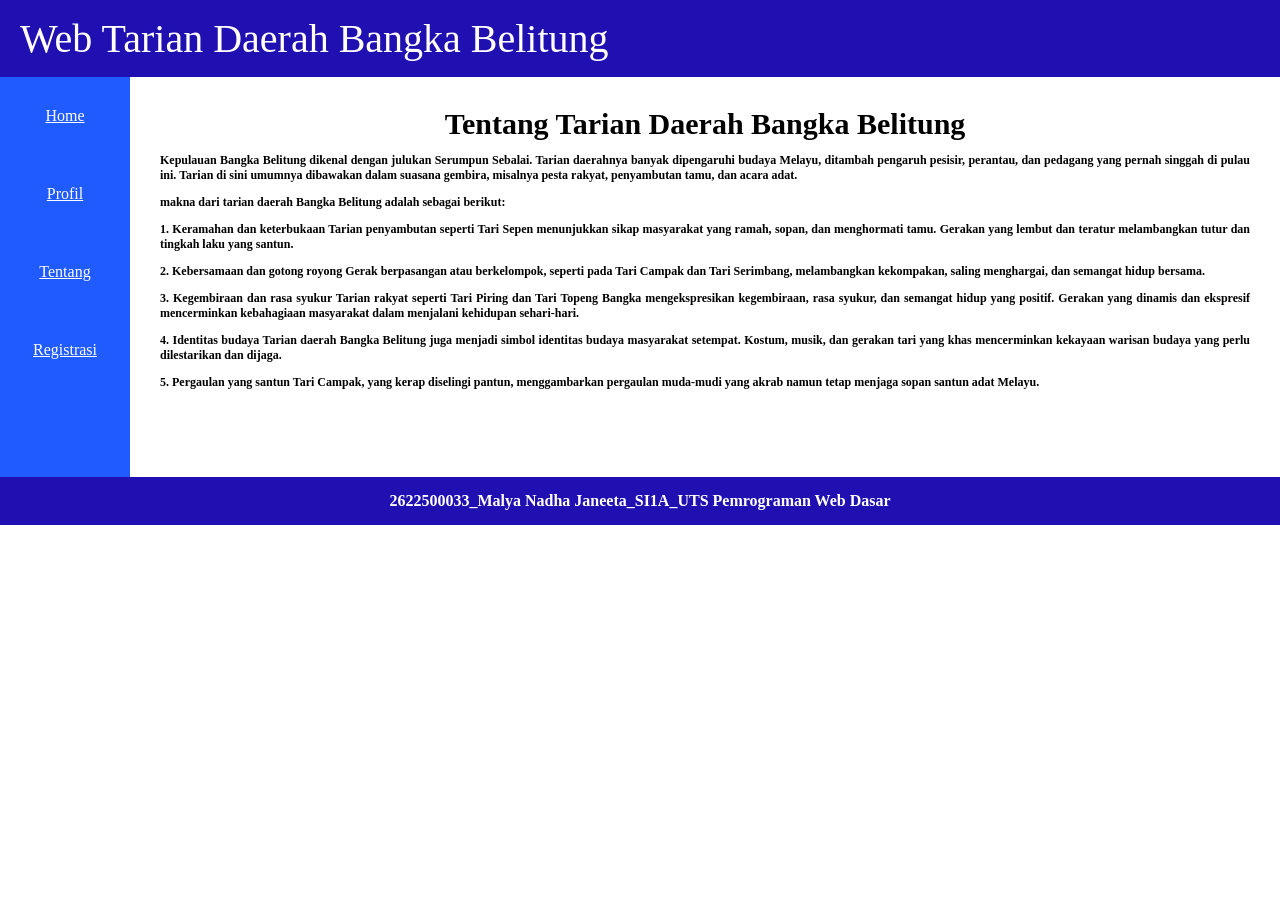
<file: pertemuan-08/Tentang.html>
<!DOCTYPE html>
<html>
<head>
    <title>Tentang - Web Tarian Bangka Belitung</title>
    <link rel="stylesheet" href="style.css">
    <title>2622500033_Malya Nadha Janeeta_SI1A</title>
</head>
<body>
    <div id="header">
        <h1>Web Tarian Daerah Bangka Belitung</h1>
    </div>
    <div id="menu">
        <a href="index.html">Home</a>
        <a href="profil.html">Profil</a>
        <a href="tentang.html">Tentang</a>
        <a href="registrasi.php">Registrasi</a>
    </div>
    <div id="isi">
        <h2>Tentang Tarian Daerah Bangka Belitung</h2>
        <p> Kepulauan Bangka Belitung dikenal dengan julukan Serumpun Sebalai. 
            Tarian daerahnya banyak dipengaruhi budaya Melayu, ditambah pengaruh pesisir, 
            perantau, dan pedagang yang pernah singgah di pulau ini. Tarian di sini 
            umumnya dibawakan dalam suasana gembira, misalnya pesta rakyat, penyambutan tamu,
            dan acara adat.
        <p>makna dari tarian daerah Bangka Belitung adalah sebagai berikut:</p>
        <p>1. Keramahan dan keterbukaan
            Tarian penyambutan seperti Tari Sepen menunjukkan sikap masyarakat yang ramah, 
            sopan, dan menghormati tamu. Gerakan yang lembut dan teratur melambangkan tutur dan
            tingkah laku yang santun.</p>
        <p>2. Kebersamaan dan gotong royong
            Gerak berpasangan atau berkelompok, seperti pada Tari Campak dan Tari Serimbang,
            melambangkan kekompakan, saling menghargai, dan semangat hidup bersama.</p>
        <p>3. Kegembiraan dan rasa syukur
            Tarian rakyat seperti Tari Piring dan Tari Topeng Bangka mengekspresikan kegembiraan,
            rasa syukur, dan semangat hidup yang positif. Gerakan yang dinamis dan ekspresif
            mencerminkan kebahagiaan masyarakat dalam menjalani kehidupan sehari-hari.</p>
        <p>4. Identitas budaya
            Tarian daerah Bangka Belitung juga menjadi simbol identitas budaya masyarakat setempat.
            Kostum, musik, dan gerakan tari yang khas mencerminkan kekayaan warisan budaya yang
            perlu dilestarikan dan dijaga.</p>
        <p>5. Pergaulan yang santun
            Tari Campak, yang kerap diselingi pantun, menggambarkan pergaulan muda-mudi yang akrab namun tetap
            menjaga sopan santun adat Melayu.</p>
        </p>
    </div>
    <div id="footer">
        2622500033_Malya Nadha Janeeta_SI1A_UTS Pemrograman Web Dasar
    </div>
</body>
</html>
</file>
<file: pertemuan-04/style.css>
* { 
    box-sizing: border-box;
 }
      body {
        margin: 0;
        padding: 12px;
        font-family: Arial, sans-serif;
        color: #111827;
        background-color: #eef2f7;
      }

      /* Header */
      header {
      background-color: #003366;
      color: #ffffff;
      padding: 20px;
      margin-bottom: 20px;
      border: 1px solid #00264d;
      }

      header h1 {
      margin: 0 0 16px;
      font-size: 28px;
      }

      nav ul {
      display: flex;
      flex-direction: column;
      justify-content: flex-start;
      align-items: flex-start;
      gap: 8px;
      margin: 0;
      padding: 0;
      list-style: none;
      }

      nav a {
      color: #ffffff;
      font-weight: bold;
      text-decoration: none;
      }

      main {
      display: grid;
      grid-template-columns: 1fr;
      background-color: #eef2f7;
      gap: 20px;
      padding: 20px;
      }

      section {
      width: auto;
      margin: 0;
      }
      
      #home {
        background-color: #ffffff;
        border: 1px solid #d0d7de;
        padding: 20px;
        margin: 0;
      }

      #home h2 {
      color: #003366;
      border-bottom: 2px solid #003366;
      padding-bottom: 6px;
      margin-top: 0;
      margin-bottom: 16px;
      }

      #home p {
      line-height: 1.6;
      margin: 0 0 16px;
      }

      #home img {
        display: block;
        width: 240px;
        max-width: 100%;
        height: auto;
        border: 1px solid #cbd5e1;
      }

      #about {
        background-color: #ffffff;
        border: 1px solid #d0d7de;
        padding: 20px;
        margin: 0;
        font-family: Arial, sans-serif;
      }

      #about h2 {
        color: #003366;
        border-bottom: 2px solid #003366;
        padding-bottom: 6px;
        margin-top: 0;
        margin-bottom: 16px;
      }

      #about h3 {
        color: #1f4e78;
        margin-bottom: 6px;
      }

      #about p {
        line-height: 1.5;
        margin: 6px 0;
        padding: 6px 0;
        border-bottom: 1px solid #e6e6e6;
      }

      #about ol {
        color: #333333;
        margin: 8px 0;
        padding: 8px 24px;
        border: 1px solid #e6e6e6;
      }

      #contact {
        background-color: #f8fafc;
        border: 1px solid #cbd5e1;
        padding: 20px;
        margin: 0;
        font-family: Arial, sans-serif;
        grid-column: 1 / -1;  
      }

      #contact h2 {
        color: #003366;
        border-bottom: 2px solid #003366;
        padding-bottom: 6px;
        margin-top: 0;
        margin-bottom: 16px;
      }

      .form-group {
        margin: 12px 0;
      }

      #contact label {
        color: #1f2937;
        font-weight: bold;
      }

      .input-form {
        background-color: #ffffff;
        color: #111827;
        font-family: Arial, sans-serif;
        font-size: 16px;
        padding: 8px;
        margin: 4px 0;
        border: 1px solid #94a3b8;
        width: 100%;
        max-width: 100%;
      }

      #contact textarea {
      min-height: 80px;
      resize: vertical;
      }

      #contact button {
        cursor: pointer;
        background-color: #003366;
        color: #ffffff;
        font-weight: bold;
        padding: 8px 14px;
        margin: 8px 6px 0 0;
        border: 1px solid #003366;
      }
      /* Footer */
      footer {
      background-color: #003366;
      color: #ffffff;
      text-align: center;
      padding: 14px 20px;
      margin-top: 20px;
      border: 1px solid #00264d;
      }

      footer p {
        margin: 0;
      }

      @media (min-width: 768px) {

      /* aturan CSS untuk viewport dengan lebar minimal 768px */
      main {
      grid-template-columns: 1fr 1fr;
      }
      
      nav ul {
      flex-direction: row;
      justify-content: flex-start;
      align-items: center;
      gap: 16px;
      }

      #contact {
      grid-column: 1 / -1;  
      }
    }
</file>
<file: pertemuan-05/style.css>
* { 
    box-sizing: border-box;
 }
      body {
        margin: 0;
        padding: 12px;
        font-family: Arial, sans-serif;
        color: #111827;
        background-color: #eef2f7;
      }

      /* Header */
      header {
      background-color: #003366;
      color: #ffffff;
      padding: 20px;
      margin-bottom: 20px;
      border: 1px solid #00264d;
      }

      header h1 {
      margin: 0;
      font-size: 28px;
      }

      .header-top {
        display: flex;
        justify-content: space-between;
        align-items: center;
      }

      #navMenu {
        display: none;
      }

      #navMenu.nav-open {
        display: flex;
        flex-direction: column;
        margin-top: 16px;
      }

      .nav-toggle {
        display: block;
        border: none;
        background: transparent;
        color: #ffffff;
        font-size: 1.8rem;
        line-height: 1;
        cursor: pointer;
      }

    /* Navigasi */
      nav ul {
      display: flex;
      flex-direction: column;
      justify-content: flex-start;
      align-items: flex-start;
      gap: 12px;
      margin: 0;
      padding: 0;
      list-style: none;
      }

      nav a {
      color: #ffffff;
      font-weight: bold;
      text-decoration: none;
      }

      /* Layout Utama */
      main {
      display: grid;
      grid-template-columns: 1fr;
      gap: 16px;
      }

      section {
      width: 100%;
      }
      
      /* Bagian Home */
      #home {
        background-color: #ffffff;
        border: 1px solid #d0d7de;
        padding: 20px;
        margin: 0;
      }

      #home h2 {
      color: #003366;
      border-bottom: 2px solid #003366;
      padding-bottom: 6px;
      margin-top: 0;
      margin-bottom: 16px;
      }

      #home p {
      line-height: 1.6;
      margin: 0 0 16px;
      }

      #home img {
        display: block;
        width: 240px;
        max-width: 100%;
        height: auto;
        border: 1px solid #cbd5e1;
      }
    
      /* Bagian Tentang */
      #about {
        background-color: #ffffff;
        border: 1px solid #d0d7de;
        padding: 20px;
        margin: 0;
      }

      #about h2 {
        color: #003366;
        border-bottom: 2px solid #003366;
        padding-bottom: 6px;
        margin-top: 0;
        margin-bottom: 16px;
      }

      #about h3 {
        color: #1f4e78;
        margin-bottom: 6px;
      }

      #about p {
        line-height: 1.5;
        margin: 6px 0;
        padding: 6px 0;
        border-bottom: 1px solid #e6e6e6;
      }

      #about ol {
        color: #333333;
        margin: 8px 0;
        padding: 8px 24px;
        border: 1px solid #e6e6e6;
      }

      /* Bagian kontak */
      #contact {
        background-color: #f8fafc;
        border: 1px solid #cbd5e1;
        padding: 20px;
        margin: 0; 
      }

      #contact h2 {
        color: #003366;
        border-bottom: 2px solid #003366;
        padding-bottom: 6px;
        margin-top: 0;
        margin-bottom: 16px;
      }

      .form-group {
        margin: 12px 0;
      }

      #contact label {
        color: #1f2937;
        font-weight: bold;
      }

      .input-form {
        background-color: #ffffff;
        color: #111827;
        font-family: Arial, sans-serif;
        font-size: 16px;
        padding: 8px;
        margin: 4px 0;
        border: 1px solid #94a3b8;
        width: 100%;
        max-width: 100%;
      }

      #contact textarea {
      min-height: 80px;
      resize: vertical;
      }

      #contact button {
        cursor: pointer;
        background-color: #003366;
        color: #ffffff;
        font-weight: bold;
        padding: 8px 14px;
        margin: 8px 6px 0 0;
        border: 1px solid #003366;
      }

      /* Footer */
      footer {
      background-color: #003366;
      color: #ffffff;
      text-align: center;
      padding: 14px 20px;
      margin-top: 20px;
      border: 1px solid #00264d;
      }

      footer p {
        margin: 0;
      }

      .form-feedback-error {
        color: #c62828;
      }
      .form-feedback-success {
        color: #2e7d32;
      }

    /* Layout untuk viewport yang lebih lebar */
      @media (min-width: 768px) {
        nav {
            margin-top: 16px;
        }

      nav ul {
      flex-direction: row;
      justify-content: flex-start;
      align-items: center;
      gap: 16px;
      }

      main {
        grid-template-columns: 1fr 1fr;
      }

      #contact {
      grid-column: 1 / -1;  
      }
    }

      #navMenu {
      display:flex ;
      flex-direction: row;
      }

      .nav-toggle {
        display: none;
      }
    }
</file>
<file: pertemuan-08/style.css>
* {
    box-sizing: border-box;
}

body {
    margin: 0;
    font-family: "Times New Roman", serif;
}

#header {
    background-color: #2010b1;
    padding: 15px 20px;
    color: #ffffff;
}

#header h1 {
    margin: 0;
    font-weight: normal;
    font-size: 40px;
}

#menu {
    float: left;
    width: 130px;
    height: 400px;
    background-color: #205bff;
    text-align: center;
    padding-top: 30px;
}

#menu li {
    list-style: none;
}

#menu a {
    display: block;
    margin-bottom: 60px;
    color: #ffffff;
}

#isi {
    margin-left: 130px;
    min-height: 370px;
    padding: 30px;
    background-color: #ffffff;
    width: auto;
    font-size: 20px;
    text-align: center;
}

#isi h2 {
    text-align: center;
    margin: 0 0 10px 0;
}

#isi p {
    font-size: 12px;
    font-weight: bold;
    text-align: justify;
}

#footer {
    clear: both;
    color: #ffffff;
    background-color: #2010b1;
    padding: 15px 20px;
    font-weight: bold;
    text-align: center;
}

/* ===== Gaya form (registrasi) ===== */
#isi form {
    max-width: 520px;
    margin: 20px auto 0 auto;
    text-align: left;
}

.baris {
    margin-bottom: 18px;
}

.form-group {
    margin-bottom: 15px;
}

.judul {
    display: block;
    font-size: 16px;
    font-weight: bold;
    margin-bottom: 6px;
}

label {
    color: blue;
}

#isi input[type="text"],
#isi input[type="email"],
#isi input[type="number"],
#isi input[type="date"],
#isi input[type="tel"],
#isi select,
#isi textarea,
.input-form {
    width: 100%;
    padding: 8px 10px;
    font-family: inherit;
    font-size: 15px;
    border: 1px solid #999999;
    border-radius: 10px;
    background-color: #ffffff;
}

#isi textarea {
    min-height: 90px;
    resize: vertical;
}

#isi input:focus,
#isi select:focus,
#isi textarea:focus,
.input-form:focus {
    outline: none;
    border-color: #205bff;
    box-shadow: 0 0 4px rgba(32, 91, 255, 0.5);
}

.pilihan label {
    display: inline-block;
    margin-right: 18px;
    font-size: 16px;
}

.tombol {
    margin-top: 10px;
}

.tombol button {
    padding: 8px 22px;
    font-family: inherit;
    font-size: 16px;
    color: #ffffff;
    background-color: #2010b1;
    border: none;
    border-radius: 4px;
    cursor: pointer;
}

.tombol button:hover {
    background-color: #205bff;
}

.tombol .batal {
    background-color: #777777;
}

.tombol .batal:hover {
    background-color: #555555;
}
</file>
